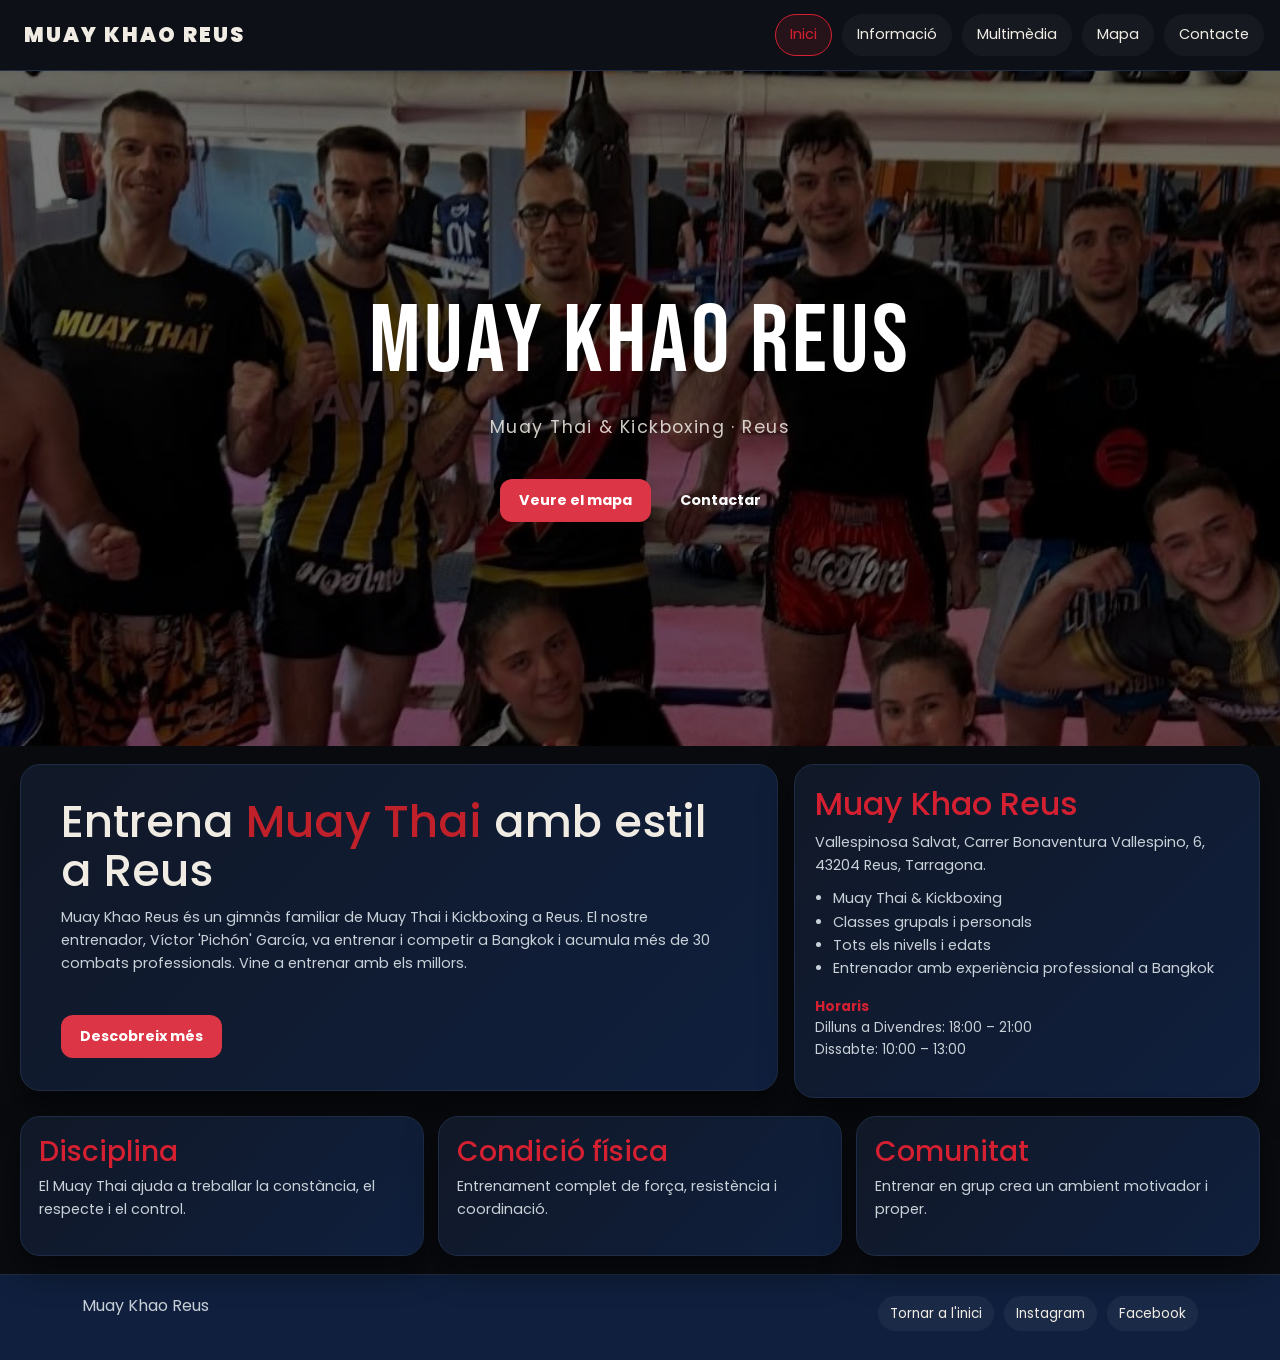
<file: index.html>
<!DOCTYPE html>
<html lang="ca">
<head>
  <meta charset="UTF-8" />
  <meta name="viewport" content="width=device-width, initial-scale=1.0" />
  <title>Muay Khao Reus · Inici</title>
  <link rel="stylesheet" href="https://cdn.jsdelivr.net/npm/bootstrap@5.3.3/dist/css/bootstrap.min.css">
  <link rel="stylesheet" href="css/style.css" />
  <link rel="preconnect" href="https://fonts.googleapis.com">
  <link rel="preconnect" href="https://fonts.gstatic.com" crossorigin>
  <link href="https://fonts.googleapis.com/css2?family=Bebas+Neue&family=Poppins:wght@300;400;600;700&display=swap" rel="stylesheet">
</head>
<body id="top">
  <!-- HEADER -->
  <header class="header">
    <nav class="navbar">
      <a href="index.html" class="logo">MUAY KHAO REUS</a>
      <div style="display:flex; align-items:center; gap:16px; position:relative;">
        <button class="hamburger" aria-label="Obrir menú">☰</button>
        <div class="nav nav-links">
          <a href="index.html" class="nav-link active">Inici</a>
          <a href="info.html" class="nav-link">Informació</a>
          <a href="multimedia.html" class="nav-link">Multimèdia</a>
          <a href="mapa.html" class="nav-link">Mapa</a>
          <a href="contacte.html" class="nav-link">Contacte</a>
        </div>
      </div>
    </nav>
  </header>

  <main class="home-layout">
    <!-- HERO BANNER — imatge de fons amb overlay fosc i botons centrats -->
    <section style="
      position: relative;
      height: 75vh;
      background-image: url('images/incio.jpg');
      background-size: cover;
      background-position: center center;
      background-repeat: no-repeat;
      display: flex;
      align-items: center;
      justify-content: center;
    ">
      <div style="
        position: absolute;
        inset: 0;
        background: rgba(0,0,0,0.5);
        display: flex;
        flex-direction: column;
        align-items: center;
        justify-content: center;
        text-align: center;
        gap: 14px;
        padding: 24px;
      ">
        <h1 style="
          font-family: 'Bebas Neue', sans-serif;
          font-size: clamp(3rem, 8vw, 6rem);
          color: #ffffff;
          letter-spacing: 3px;
          line-height: 1;
        ">Muay Khao Reus</h1>
        <p style="
          color: rgba(240,236,228,0.85);
          font-size: 1.1rem;
          letter-spacing: 0.08em;
        ">Muay Thai &amp; Kickboxing · Reus</p>
        <div class="hero-buttons" style="margin-top: 8px;">
          <a class="btn btn-danger" href="mapa.html">Veure el mapa</a>
          <a class="btn btn-outline-light" href="contacte.html">Contactar</a>
        </div>
      </div>
    </section>

    <!-- HERO — dues columnes d'informació, fins als marges -->
    <section class="section hero">
      <div class="container hero-grid" style="width:100%; max-width:100%; margin:0; padding:0 20px; box-sizing:border-box;">
        <article class="panel hero-main">
          <h1>Entrena <span>Muay Thai</span> amb estil a Reus</h1>
          <p>
            Muay Khao Reus és un gimnàs familiar de Muay Thai i Kickboxing a Reus. El nostre entrenador, Víctor 'Pichón' García, va entrenar i competir a Bangkok i acumula més de 30 combats professionals. Vine a entrenar amb els millors.
          </p>
          <a href="info.html" class="btn btn-danger" style="margin-top:1.5rem;">Descobreix més</a>
        </article>

        <aside class="panel hero-side">
          <h2>Muay Khao Reus</h2>
          <p class="hero-address">
            Vallespinosa Salvat, Carrer Bonaventura Vallespino, 6,
            43204 Reus, Tarragona.
          </p>
          <ul class="hero-list">
            <li>Muay Thai &amp; Kickboxing</li>
            <li>Classes grupals i personals</li>
            <li>Tots els nivells i edats</li>
            <li>Entrenador amb experiència professional a Bangkok</li>
          </ul>
          <p style="margin-top:16px; font-size:0.85rem;">
            <strong style="color:var(--red);">Horaris</strong><br>
            Dilluns a Divendres: 18:00 – 21:00<br>
            Dissabte: 10:00 – 13:00
          </p>
        </aside>
      </div>
    </section>

    <!-- CARDS — fins als marges -->
    <section class="section cards-section">
      <div class="container cards-grid" style="width:100%; max-width:100%; margin:0; padding:0 20px; box-sizing:border-box;">
        <article class="panel card">
          <h3>Disciplina</h3>
          <p>El Muay Thai ajuda a treballar la constància, el respecte i el control.</p>
        </article>
        <article class="panel card">
          <h3>Condició física</h3>
          <p>Entrenament complet de força, resistència i coordinació.</p>
        </article>
        <article class="panel card">
          <h3>Comunitat</h3>
          <p>Entrenar en grup crea un ambient motivador i proper.</p>
        </article>
      </div>
    </section>
  </main>

  <!-- FOOTER -->
  <footer class="footer">
    <div class="container footer-inner">
      <p>Muay Khao Reus</p>
      <div class="footer-links">
        <a href="#top">Tornar a l'inici</a>
        <a href="https://www.instagram.com/muaykhaoreus.mt/" target="_blank" rel="noreferrer">Instagram</a>
        <a href="https://facebook.com" target="_blank" rel="noreferrer">Facebook</a>
      </div>
    </div>
  </footer>

  <script src="js/script.js"></script>
</body>
</html>
</file>
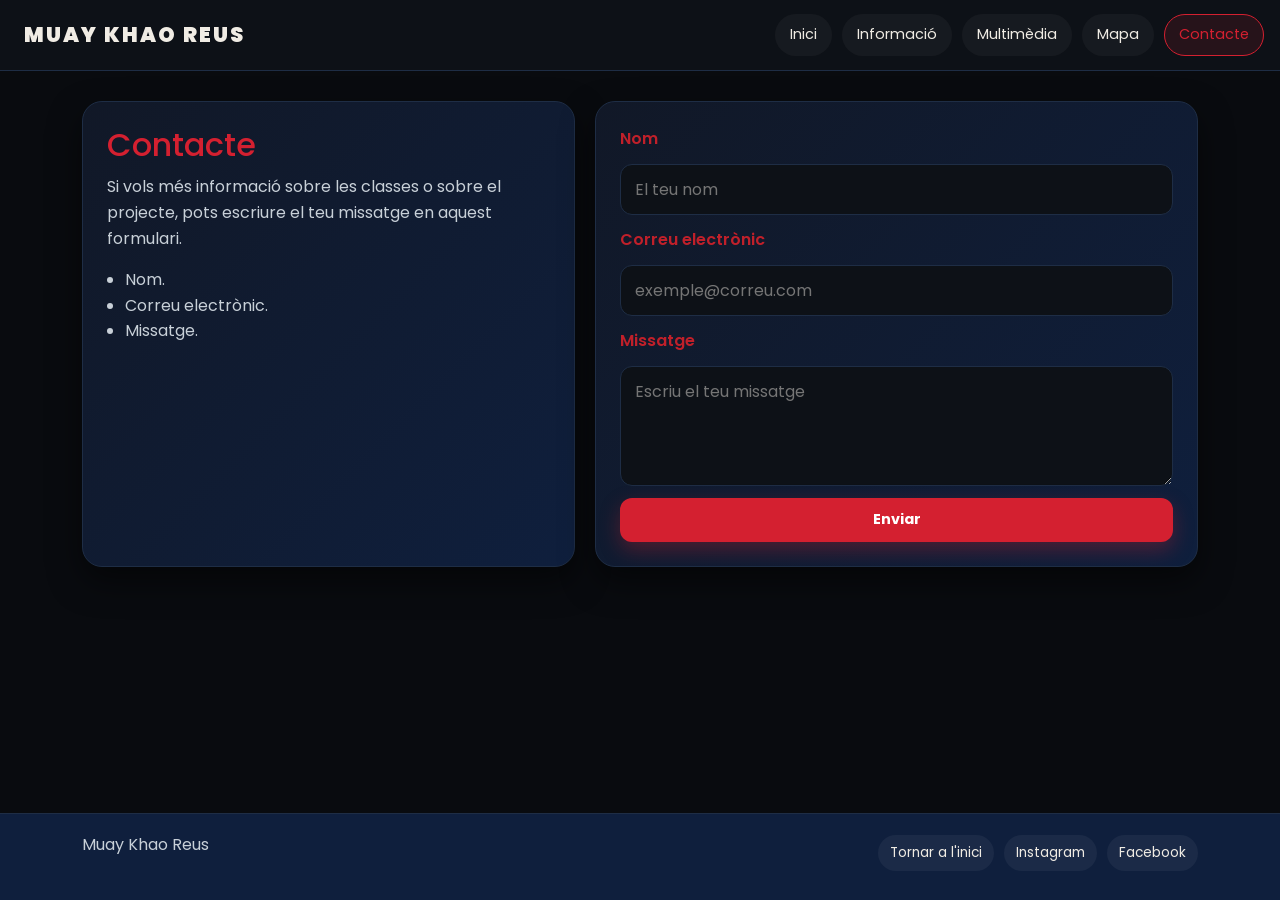
<file: contacte.html>
<!DOCTYPE html>
<html lang="ca">
<head>
  <meta charset="UTF-8" />
  <meta name="viewport" content="width=device-width, initial-scale=1.0" />
  <title>Muay Khao Reus · Contacte</title>
  <link rel="stylesheet" href="https://cdn.jsdelivr.net/npm/bootstrap@5.3.3/dist/css/bootstrap.min.css">
  <link rel="stylesheet" href="css/style.css" />
  <link rel="preconnect" href="https://fonts.googleapis.com">
  <link rel="preconnect" href="https://fonts.gstatic.com" crossorigin>
  <link href="https://fonts.googleapis.com/css2?family=Poppins:wght@300;400;600;700&display=swap" rel="stylesheet">
</head>
<body id="top">
  <!-- HEADER -->
  <header class="header">
    <nav class="navbar">
      <a href="index.html" class="logo">MUAY KHAO REUS</a>
      <div style="display:flex; align-items:center; gap:16px; position:relative;">
        <button class="hamburger" aria-label="Obrir menú">☰</button>
        <div class="nav nav-links">
          <a href="index.html" class="nav-link">Inici</a>
          <a href="info.html" class="nav-link">Informació</a>
          <a href="multimedia.html" class="nav-link">Multimèdia</a>
          <a href="mapa.html" class="nav-link">Mapa</a>
          <a href="contacte.html" class="nav-link active">Contacte</a>
        </div>
      </div>
    </nav>
  </header>

  <main>
    <section class="section">
      <div class="container contact-grid">
        <div class="panel contact-text">
          <h2>Contacte</h2>
          <p>
            Si vols més informació sobre les classes o sobre el projecte,
            pots escriure el teu missatge en aquest formulari.
          </p>
          <ul class="contact-list">
            <li>Nom.</li>
            <li>Correu electrònic.</li>
            <li>Missatge.</li>
          </ul>
        </div>

        <!-- Formulari: el botó crida enviarCorreu() que obre el client de correu -->
        <form class="panel contact-form">
          <label for="nom">Nom</label>
          <input id="nom" type="text" placeholder="El teu nom" required />

          <label for="correu">Correu electrònic</label>
          <input id="correu" type="email" placeholder="exemple@correu.com" required />

          <label for="missatge">Missatge</label>
          <textarea id="missatge" rows="4" placeholder="Escriu el teu missatge" required></textarea>

          <button class="btn primary" type="button" onclick="enviarCorreu()">Enviar</button>
        </form>
      </div>
    </section>
  </main>

  <!-- FOOTER -->
  <footer class="footer">
    <div class="container footer-inner">
      <p>Muay Khao Reus</p>
      <div class="footer-links">
        <a href="#top">Tornar a l'inici</a>
        <a href="https://www.instagram.com/muaykhaoreus.mt/" target="_blank" rel="noreferrer">Instagram</a>
        <a href="https://facebook.com" target="_blank" rel="noreferrer">Facebook</a>
      </div>
    </div>
  </footer>

  <script src="js/script.js"></script>
  <script>
    function enviarCorreu() {
      let nom = document.getElementById('nom').value;
      let correu = document.getElementById('correu').value;
      let missatge = document.getElementById('missatge').value;
      if (!nom || !correu || !missatge) {
        alert('Si us plau, omple tots els camps.');
        return;
      }
      let body = 'Nom: ' + nom + '\nCorreu: ' + correu +
                 '\nMissatge: ' + missatge;
      window.location.href = 'mailto:paunavarro1315@gmail.com' +
        '?subject=Contacte Muay Khao Reus' +
        '&body=' + encodeURIComponent(body);
    }
  </script>
</body>
</html>
</file>
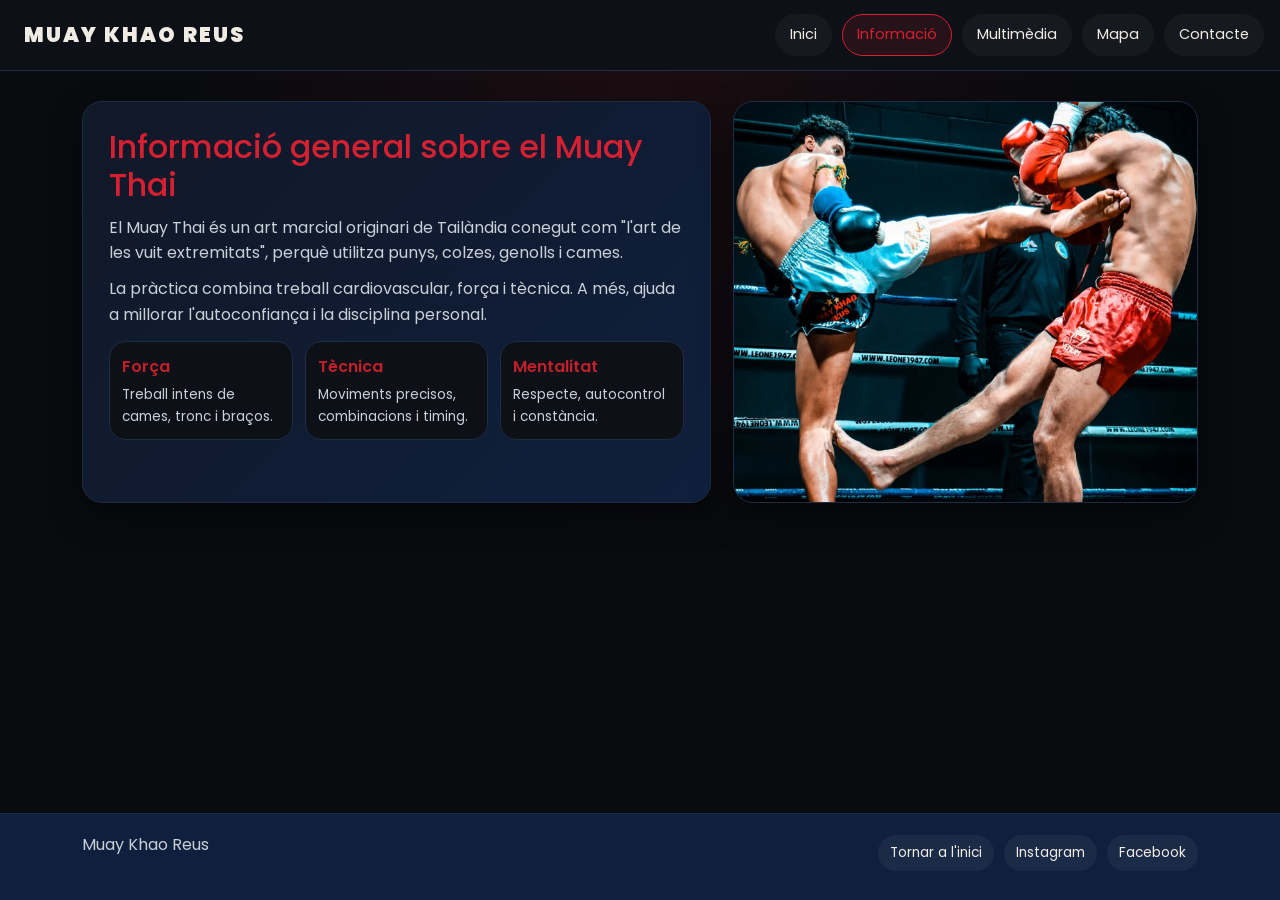
<file: info.html>
<!DOCTYPE html>
<html lang="ca">
<head>
  <meta charset="UTF-8" />
  <meta name="viewport" content="width=device-width, initial-scale=1.0" />
  <title>Muay Khao Reus · Informació</title>
  <link rel="stylesheet" href="https://cdn.jsdelivr.net/npm/bootstrap@5.3.3/dist/css/bootstrap.min.css">
  <link rel="stylesheet" href="css/style.css" />
  <link rel="preconnect" href="https://fonts.googleapis.com">
  <link rel="preconnect" href="https://fonts.gstatic.com" crossorigin>
  <link href="https://fonts.googleapis.com/css2?family=Poppins:wght@300;400;600;700&display=swap" rel="stylesheet">
</head>
<body id="top">
  <!-- HEADER -->
  <header class="header">
    <nav class="navbar">
      <a href="index.html" class="logo">MUAY KHAO REUS</a>
      <div style="display:flex; align-items:center; gap:16px; position:relative;">
        <button class="hamburger" aria-label="Obrir menú">☰</button>
        <div class="nav nav-links">
          <a href="index.html" class="nav-link">Inici</a>
          <a href="info.html" class="nav-link active">Informació</a>
          <a href="multimedia.html" class="nav-link">Multimèdia</a>
          <a href="mapa.html" class="nav-link">Mapa</a>
          <a href="contacte.html" class="nav-link">Contacte</a>
        </div>
      </div>
    </nav>
  </header>

  <main>
    <section class="section section-alt" style="padding-bottom: 120px;">
      <div class="container info-grid">
        <article class="panel info-text">
          <h2>Informació general sobre el Muay Thai</h2>
          <p>
            El Muay Thai és un art marcial originari de Tailàndia
            conegut com "l'art de les vuit extremitats", perquè utilitza punys,
            colzes, genolls i cames.
          </p>
          <p>
            La pràctica combina treball cardiovascular, força i tècnica.
            A més, ajuda a millorar l'autoconfiança i la disciplina personal.
          </p>

          <div class="info-features">
            <div class="info-feature">
              <span class="info-label">Força</span>
              <p>Treball intens de cames, tronc i braços.</p>
            </div>
            <div class="info-feature">
              <span class="info-label">Tècnica</span>
              <p>Moviments precisos, combinacions i timing.</p>
            </div>
            <div class="info-feature">
              <span class="info-label">Mentalitat</span>
              <p>Respecte, autocontrol i constància.</p>
            </div>
          </div>
        </article>

        <!-- Imatge local; en mòbil va primer (order: -1 al CSS) -->
        <aside class="panel info-image">
          <img src="images/informacion.jfif" alt="Entrenament Muay Thai"
               style="width:100%; max-height:400px; object-fit:cover; border-radius:12px;">
        </aside>
      </div>
    </section>
  </main>

  <!-- FOOTER -->
  <footer class="footer">
    <div class="container footer-inner">
      <p>Muay Khao Reus</p>
      <div class="footer-links">
        <a href="#top">Tornar a l'inici</a>
        <a href="https://www.instagram.com/muaykhaoreus.mt/" target="_blank" rel="noreferrer">Instagram</a>
        <a href="https://facebook.com" target="_blank" rel="noreferrer">Facebook</a>
      </div>
    </div>
  </footer>

  <script src="js/script.js"></script>
</body>
</html>
</file>
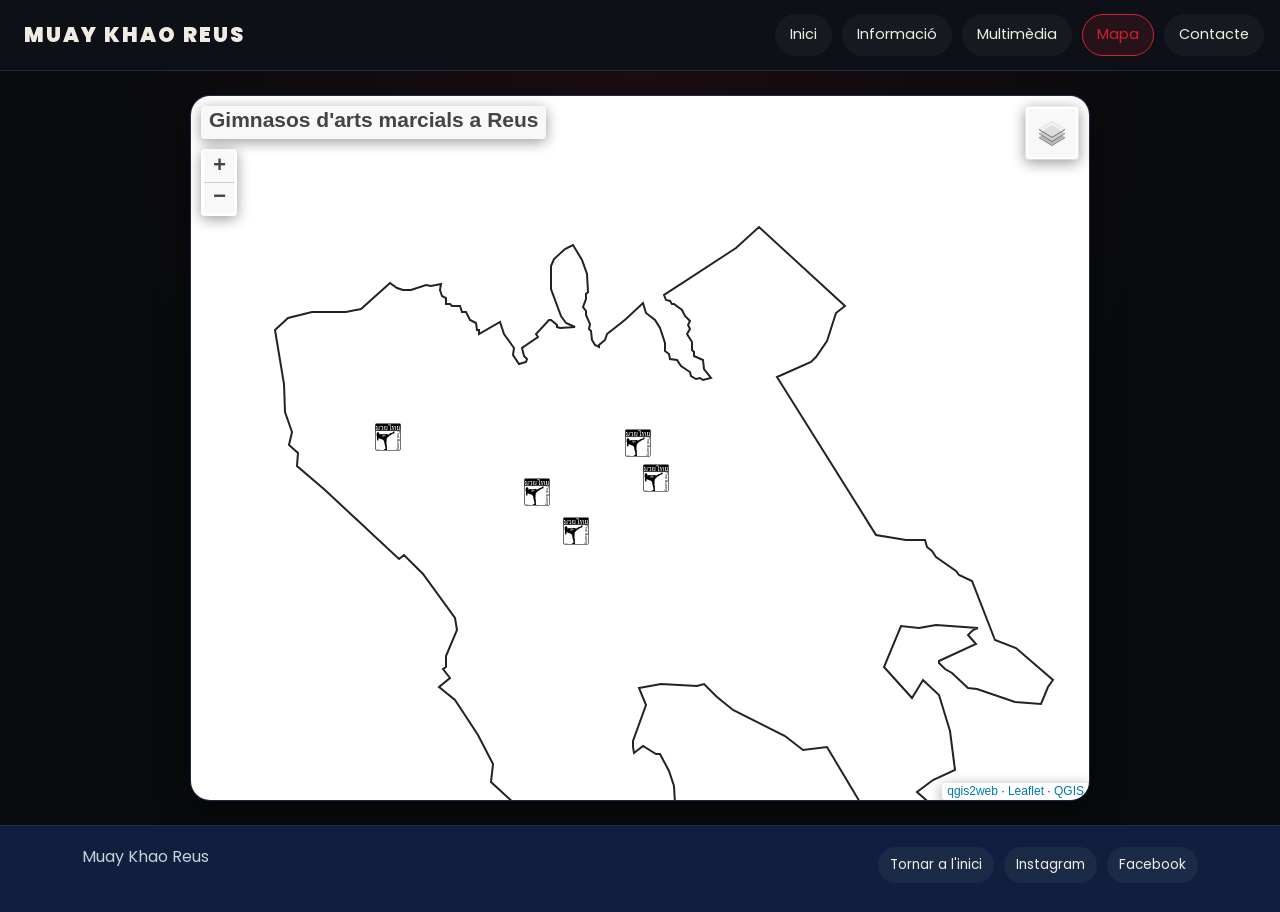
<file: mapa.html>
<!DOCTYPE html>
<html lang="ca">
<head>
  <meta charset="UTF-8" />
  <meta name="viewport" content="width=device-width, initial-scale=1.0" />
  <title>Muay Khao Reus · Mapa</title>
  <link rel="stylesheet" href="https://cdn.jsdelivr.net/npm/bootstrap@5.3.3/dist/css/bootstrap.min.css">
  <link rel="stylesheet" href="css/style.css" />
  <link rel="preconnect" href="https://fonts.googleapis.com">
  <link rel="preconnect" href="https://fonts.gstatic.com" crossorigin>
  <link href="https://fonts.googleapis.com/css2?family=Poppins:wght@300;400;600;700&display=swap" rel="stylesheet">
</head>
<body id="top">
  <!-- HEADER -->
  <header class="header">
    <nav class="navbar">
      <a href="index.html" class="logo">MUAY KHAO REUS</a>
      <div style="display:flex; align-items:center; gap:16px; position:relative;">
        <button class="hamburger" aria-label="Obrir menú">☰</button>
        <div class="nav nav-links">
          <a href="index.html" class="nav-link">Inici</a>
          <a href="info.html" class="nav-link">Informació</a>
          <a href="multimedia.html" class="nav-link">Multimèdia</a>
          <a href="mapa.html" class="nav-link active">Mapa</a>
          <a href="contacte.html" class="nav-link">Contacte</a>
        </div>
      </div>
    </nav>
  </header>

  <main>
    <section class="section-alt" style="padding: 24px 0;">
      <div style="width:100%; margin:0; padding:0 16px; box-sizing:border-box;">
        <div class="panel map-box">
          <iframe src="qgis_si/index.html"
                  width="100%"
                  height="100%"
                  style="border:none; border-radius:12px; display:block;">
          </iframe>
        </div>
      </div>
    </section>
  </main>

  <!-- FOOTER -->
  <footer class="footer">
    <div class="container footer-inner">
      <p>Muay Khao Reus</p>
      <div class="footer-links">
        <a href="#top">Tornar a l'inici</a>
        <a href="https://www.instagram.com/muaykhaoreus.mt/" target="_blank" rel="noreferrer">Instagram</a>
        <a href="https://facebook.com" target="_blank" rel="noreferrer">Facebook</a>
      </div>
    </div>
  </footer>

  <script src="js/script.js"></script>
  <script>
    /* Event listener de Leaflet per mostrar coordenades en clicar el mapa.
       S'activarà automàticament quan es substitueixi l'embed de Google Maps
       per un mapa Leaflet amb la variable global `map`. */
    if (typeof L !== 'undefined' && typeof map !== 'undefined') {
      map.on('click', function(e) {
        L.popup()
          .setLatLng(e.latlng)
          .setContent('Coordenades: ' + e.latlng.lat.toFixed(5) +
                      ', ' + e.latlng.lng.toFixed(5))
          .openOn(map);
      });
    }
  </script>
</body>
</html>
</file>
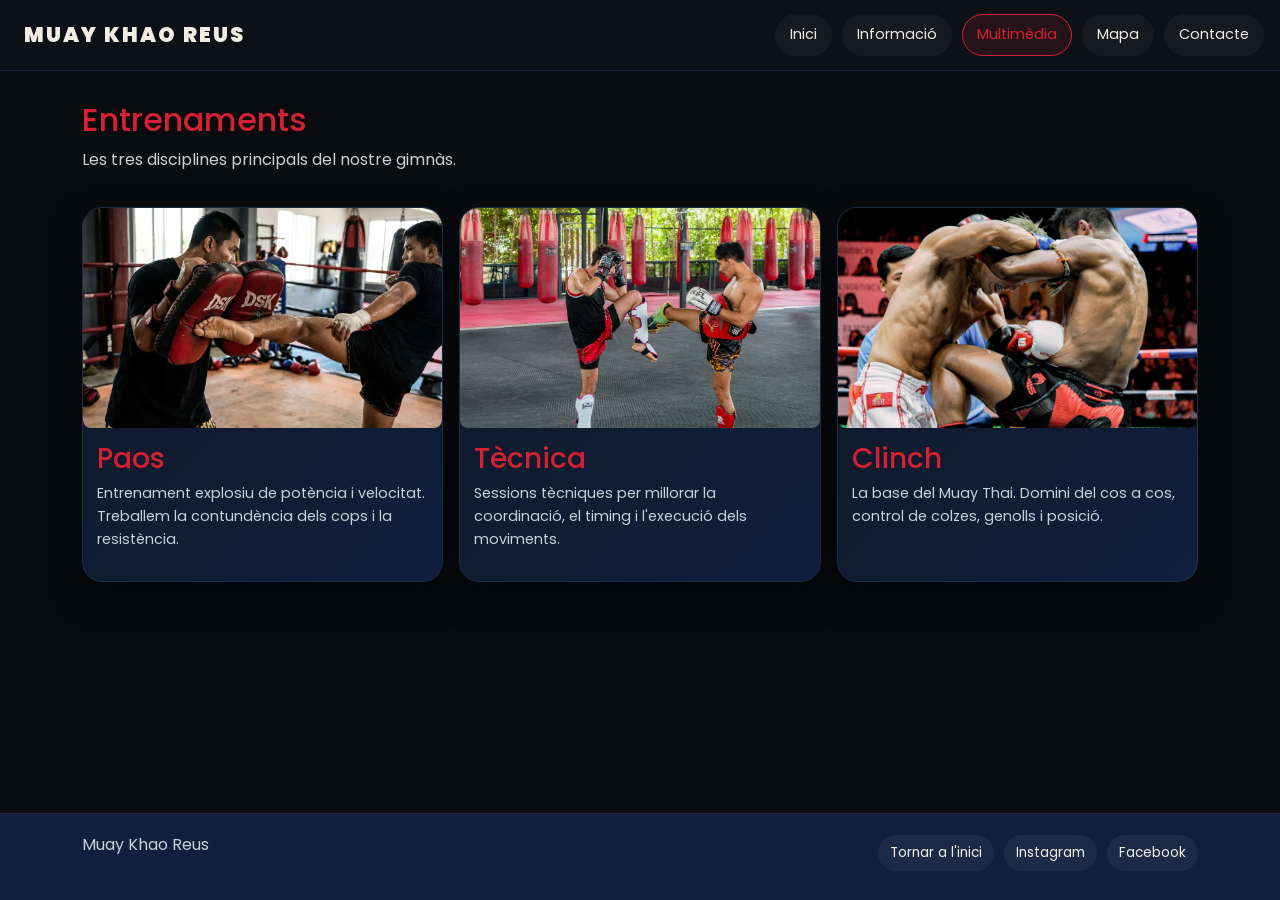
<file: multimedia.html>
<!DOCTYPE html>
<html lang="ca">
<head>
  <meta charset="UTF-8" />
  <meta name="viewport" content="width=device-width, initial-scale=1.0" />
  <title>Muay Khao Reus · Multimèdia</title>
  <link rel="stylesheet" href="https://cdn.jsdelivr.net/npm/bootstrap@5.3.3/dist/css/bootstrap.min.css">
  <link rel="stylesheet" href="css/style.css" />
  <link rel="preconnect" href="https://fonts.googleapis.com">
  <link rel="preconnect" href="https://fonts.gstatic.com" crossorigin>
  <link href="https://fonts.googleapis.com/css2?family=Poppins:wght@300;400;600;700&display=swap" rel="stylesheet">
</head>
<body id="top">
  <!-- HEADER -->
  <header class="header">
    <nav class="navbar">
      <a href="index.html" class="logo">MUAY KHAO REUS</a>
      <div style="display:flex; align-items:center; gap:16px; position:relative;">
        <button class="hamburger" aria-label="Obrir menú">☰</button>
        <div class="nav nav-links">
          <a href="index.html" class="nav-link">Inici</a>
          <a href="info.html" class="nav-link">Informació</a>
          <a href="multimedia.html" class="nav-link active">Multimèdia</a>
          <a href="mapa.html" class="nav-link">Mapa</a>
          <a href="contacte.html" class="nav-link">Contacte</a>
        </div>
      </div>
    </nav>
  </header>

  <main>
    <section class="section">
      <div class="container">
        <div class="section-header">
          <div>
            <h2>Entrenaments</h2>
            <p>Les tres disciplines principals del nostre gimnàs.</p>
          </div>
        </div>

        <!-- Graella de 3 disciplines amb imatges locals -->
        <div class="media-grid">
          <article class="panel media-item">
            <img src="images/paos.webp" alt="Paos"
                 style="width:100%; height:220px; object-fit:cover; border-radius:8px;">
            <div style="padding:14px;">
              <h3 style="color:var(--red); margin-bottom:6px;">Paos</h3>
              <p style="color:var(--muted); font-size:0.9rem;">Entrenament explosiu de potència i velocitat. Treballem la contundència dels cops i la resistència.</p>
            </div>
          </article>
          <article class="panel media-item">
            <img src="images/tecnica.webp" alt="Tècnica"
                 style="width:100%; height:220px; object-fit:cover; border-radius:8px;">
            <div style="padding:14px;">
              <h3 style="color:var(--red); margin-bottom:6px;">Tècnica</h3>
              <p style="color:var(--muted); font-size:0.9rem;">Sessions tècniques per millorar la coordinació, el timing i l'execució dels moviments.</p>
            </div>
          </article>
          <article class="panel media-item">
            <img src="images/clinch.jpg" alt="Clinch"
                 style="width:100%; height:220px; object-fit:cover; border-radius:8px;">
            <div style="padding:14px;">
              <h3 style="color:var(--red); margin-bottom:6px;">Clinch</h3>
              <p style="color:var(--muted); font-size:0.9rem;">La base del Muay Thai. Domini del cos a cos, control de colzes, genolls i posició.</p>
            </div>
          </article>
        </div>

      </div>
    </section>
  </main>

  <!-- FOOTER -->
  <footer class="footer">
    <div class="container footer-inner">
      <p>Muay Khao Reus</p>
      <div class="footer-links">
        <a href="#top">Tornar a l'inici</a>
        <a href="https://www.instagram.com/muaykhaoreus.mt/" target="_blank" rel="noreferrer">Instagram</a>
        <a href="https://facebook.com" target="_blank" rel="noreferrer">Facebook</a>
      </div>
    </div>
  </footer>

  <script src="js/script.js"></script>
</body>
</html>
</file>
<file: css/style.css>
/* === VARIABLES DE COLOR (paleta del logo: negre, blau marí, vermell, daurat) === */
:root {
  --bg:       #090b0f;
  --bg2:      #0d1117;
  --card:     #111827;
  --navy:     #0f1f3d;
  --red:      #d42030;
  --red-lt:   #f03040;
  --gold:     #c0202a;
  --gold-lt:  #e02535;
  --text:     #f0ece4;
  --muted:    #c8d0d8;
  --border:   #1e2d45;
  --radius:   12px;
}

/* === RESET === */
* {
  box-sizing: border-box;
  margin: 0;
  padding: 0;
}

html {
  scroll-behavior: smooth;
}

/* === BASE === */
body {
  font-family: "Poppins", system-ui, -apple-system, BlinkMacSystemFont, "Segoe UI", sans-serif;
  background: var(--bg);
  color: var(--text);
  line-height: 1.6;
  /* Patró flexbox: footer sempre enganxat al fons, sense espai negre */
  display: flex;
  flex-direction: column;
  min-height: 100vh;
}

/* main s'expandeix per omplir tot l'espai disponible */
main {
  flex: 1;
}

/* Imatges responsive */
img {
  display: block;
  max-width: 100%;
  height: auto;
}

iframe {
  display: block;
  width: 100%;
}

p { color: #c8d0d8; }
li { color: #c8d0d8; }

/* === CONTENIDOR === */
.container {
  width: min(1150px, 92%);
  margin: 0 auto;
}

/* === HEADER — fons bg2 amb border inferior === */
.header {
  position: sticky;
  top: 0;
  z-index: 100;
  background: var(--bg2);
  backdrop-filter: blur(14px);
  border-bottom: 1px solid var(--border);
}

.navbar {
  display: flex;
  align-items: center;
  justify-content: space-between;
  padding: 0.5rem 1rem 0.5rem 0;
  width: 100%;
  box-sizing: border-box;
  min-height: 70px;
}

/* === LOGO NAVBAR === */
.logo {
  font-size: 1.3rem;
  font-weight: 900;
  letter-spacing: 2px;
  text-transform: uppercase;
  color: var(--text);
  text-decoration: none;
  padding-left: 1.5rem;
}

.logo span {
  font-weight: 700;
  font-size: 1.1rem;
  color: var(--text);
  white-space: nowrap;
}

/* === BRAND / LOGO === */
.brand {
  display: flex;
  align-items: center;
  gap: 12px;
  text-decoration: none;
  color: inherit;
}

.brand-logo {
  width: 46px;
  height: 46px;
  border-radius: 50%;
  display: grid;
  place-items: center;
  background: linear-gradient(135deg, var(--gold-lt), var(--gold));
  color: var(--bg);
  font-weight: 900;
  letter-spacing: 1px;
  box-shadow: 0 10px 24px rgba(200, 146, 26, 0.3);
}

.brand-text {
  display: flex;
  flex-direction: column;
}

.brand-title {
  font-size: 1.1rem;
  font-weight: 700;
  color: var(--text);
}

.brand-sub {
  font-size: 0.85rem;
  color: var(--muted);
}

/* === NAVEGACIÓ === */
.nav {
  display: flex;
  gap: 10px;
  flex-wrap: wrap;
  justify-content: flex-end;
}

.nav-link {
  padding: 8px 14px;
  border-radius: 999px;
  border: 1px solid transparent;
  text-decoration: none;
  color: var(--text);
  background: rgba(255, 255, 255, 0.04);
  font-size: 0.9rem;
  transition: all 0.25s ease;
}

/* Link actiu i hover: border i color vermell */
.nav-link:hover,
.nav-link.active {
  border-color: var(--red);
  background: rgba(192, 32, 42, 0.14);
  color: var(--red);
}

/* === HAMBURGUESA (mòbil) === */
.hamburger {
  display: none;
  background: none;
  border: 1px solid var(--border);
  color: var(--text);
  font-size: 1.4rem;
  cursor: pointer;
  padding: 6px 10px;
  border-radius: var(--radius);
  transition: all 0.25s ease;
}

.hamburger:hover {
  border-color: var(--red);
  color: var(--red);
}

/* === SECCIONS GENERALS — padding reduït per evitar espai negre === */
.section {
  padding: 30px 0;
}

.section-alt {
  background: radial-gradient(circle at top, rgba(192, 32, 42, 0.1), transparent 55%);
}

/* === PANELS (targetes) — gradient suau de card a navy === */
.panel {
  background: linear-gradient(135deg, var(--card), var(--navy));
  border-radius: 20px;
  border: 1px solid var(--border);
  box-shadow: 0 14px 32px rgba(0, 0, 0, 0.5);
  overflow: hidden;
  transition: all 0.25s ease;
}

/* En hover, la vora canvia a vermell */
.panel:hover {
  border-color: var(--red);
}

/* === HOME — layout compacte (body flex s'encarrega de l'alçada total) === */
.home-layout {
  display: flex;
  flex-direction: column;
}

.home-layout .hero {
  flex: 1;
  padding: 18px 0 10px;
}

.home-layout .cards-section {
  padding: 8px 0 18px;
}

/* === HERO === */
.hero-grid {
  display: grid;
  grid-template-columns: 1.3fr 0.8fr;
  gap: 16px;
  align-items: stretch;
}

.hero-main {
  padding: 2rem 2.5rem;
  height: fit-content;
}

/* Badge/eyebrow: detall en daurat */
.eyebrow {
  display: inline-block;
  padding: 5px 12px;
  border-radius: 999px;
  background: rgba(200, 146, 26, 0.18);
  color: var(--gold-lt);
  text-transform: uppercase;
  letter-spacing: 0.08em;
  font-size: 0.75rem;
  margin-bottom: 10px;
}

.hero h1 {
  font-size: clamp(2rem, 4vw, 3rem);
  line-height: 1.1;
  margin-bottom: 10px;
  color: var(--text);
}

/* Paraula destacada h1: detall en daurat */
.hero h1 span {
  color: var(--gold);
}

.hero p {
  color: var(--muted);
  max-width: 100%;
  font-size: 0.9rem;
}

.hero-buttons {
  display: flex;
  gap: 10px;
  flex-wrap: wrap;
  margin-top: 16px;
}

/* === BOTONS === */
.btn {
  display: inline-flex;
  align-items: center;
  justify-content: center;
  padding: 10px 18px;
  border-radius: var(--radius);
  border: 1px solid transparent;
  font-weight: 700;
  cursor: pointer;
  font-size: 0.9rem;
  transition: all 0.25s ease;
  text-decoration: none;
}

/* Botó principal: fons vermell, text blanc */
.btn.primary {
  background: var(--red);
  color: #ffffff;
  box-shadow: 0 8px 20px rgba(192, 32, 42, 0.35);
}

/* Botó secundari: border i color vermell */
.btn.ghost {
  border-color: var(--red);
  background: rgba(192, 32, 42, 0.08);
  color: var(--red);
}

.btn:hover {
  transform: translateY(-2px);
  box-shadow: 0 12px 28px rgba(192, 32, 42, 0.45);
}

.hero-tags {
  display: flex;
  flex-wrap: wrap;
  gap: 8px;
  margin-top: 14px;
  font-size: 0.78rem;
}

.hero-tags span {
  padding: 4px 10px;
  border-radius: 999px;
  background: rgba(255, 255, 255, 0.06);
  color: var(--muted);
}

.hero-side {
  padding: 20px;
}

/* H2 del hero-side: vermell */
.hero-side h2 {
  color: var(--red);
  margin-bottom: 8px;
}

.hero-address {
  color: var(--muted);
  margin-bottom: 10px;
  font-size: 0.9rem;
}

.hero-list {
  padding-left: 18px;
  color: var(--muted);
  font-size: 0.9rem;
}

/* === CARDS HOME === */
.cards-grid {
  display: grid;
  grid-template-columns: repeat(3, 1fr);
  gap: 14px;
}

.card {
  padding: 18px;
}

/* H3 targetes: vermell */
.card h3 {
  color: var(--red);
  margin-bottom: 6px;
}

.card p {
  color: var(--muted);
  font-size: 0.9rem;
}

/* === INFO === */
.info-grid {
  display: grid;
  grid-template-columns: 1.15fr 0.85fr;
  gap: 22px;
  align-items: stretch;
}

.info-text {
  padding: 26px;
}

/* H2 info: vermell */
.info-text h2 {
  color: var(--red);
  margin-bottom: 10px;
}

.info-text p {
  color: var(--muted);
  margin-bottom: 10px;
}

.info-features {
  display: grid;
  grid-template-columns: repeat(3, 1fr);
  gap: 12px;
  margin-top: 14px;
}

.info-feature {
  padding: 12px;
  border-radius: 16px;
  background: var(--bg2);
  border: 1px solid var(--border);
  transition: all 0.25s ease;
}

.info-feature:hover {
  border-color: var(--gold);
}

/* Label info-feature: detall en daurat */
.info-label {
  display: block;
  color: var(--gold);
  font-weight: 600;
  margin-bottom: 4px;
}

.info-feature p {
  color: var(--muted);
  font-size: 0.85rem;
  margin-bottom: 0;
}

/* Imatge info: limitada en alçada per no sortir de pantalla */
.info-image img {
  max-height: 400px;
  object-fit: cover;
  width: 100%;
  height: 100%;
}

/* === MULTIMÈDIA === */
.section-header {
  display: flex;
  justify-content: space-between;
  align-items: flex-end;
  gap: 16px;
  margin-bottom: 18px;
}

/* H2 galeria: vermell */
.section-header h2 {
  color: var(--red);
}

.section-header p {
  color: var(--muted);
}

.media-grid {
  display: grid;
  grid-template-columns: repeat(3, 1fr);
  gap: 16px;
  margin-bottom: 20px;
}

.media-item img {
  height: 230px;
  object-fit: cover;
}

/* Placeholder de vídeo amb fons fosc i vora daurada */
.video-placeholder {
  display: flex;
  flex-direction: column;
  align-items: center;
  justify-content: center;
  gap: 14px;
  padding: 52px 24px;
  background: var(--bg2);
  border: 2px solid var(--gold);
  border-radius: 20px;
  color: var(--muted);
  text-align: center;
  margin-top: 8px;
  transition: all 0.25s ease;
}

.video-placeholder:hover {
  border-color: var(--gold-lt);
}

.video-placeholder .play-icon {
  font-size: 3rem;
  color: var(--gold);
}

.video-placeholder p {
  font-size: 1rem;
  color: var(--muted);
}

.video-box {
  padding: 18px;
}

/* H3 video-box: vermell */
.video-box h3 {
  margin-bottom: 10px;
  color: var(--red);
}

.video-box iframe {
  border-radius: 18px;
  border: none;
  height: 360px;
}

/* === MAPA === */
.map-grid {
  display: grid;
  grid-template-columns: 0.8fr 1.2fr;
  gap: 20px;
  align-items: stretch;
}

.map-text {
  padding: 24px;
}

/* H2 mapa: vermell */
.map-text h2 {
  color: var(--red);
  margin-bottom: 10px;
}

.map-text p {
  color: var(--muted);
  margin-bottom: 8px;
  font-size: 0.9rem;
}

/* Nota QGIS destacada amb accent daurat */
.map-note {
  margin-top: 14px;
  padding: 12px;
  background: var(--bg2);
  border: 1px solid var(--border);
  border-left: 3px solid var(--gold);
  border-radius: 8px;
  color: var(--muted);
  font-size: 0.85rem;
}

.map-box {
  width: 100%;
  max-width: 900px;
  margin: 0 auto;
}

.map-box iframe {
  display: block;
  width: 100%;
  /* 115px navbar (110px logo + 4px padding + 1px border) + 81px footer (1px border + 44px padding + ~36px content) */
  height: calc(100vh - 196px);
  border: none;
  border-radius: 12px;
}

/* === CONTACTE === */
.contact-grid {
  display: grid;
  grid-template-columns: 0.9fr 1.1fr;
  gap: 20px;
  align-items: stretch;
}

.contact-text {
  padding: 24px;
}

/* H2 contacte: vermell */
.contact-text h2 {
  color: var(--red);
  margin-bottom: 10px;
}

.contact-text p {
  color: var(--muted);
}

.contact-list {
  margin-top: 12px;
  padding-left: 18px;
  color: var(--muted);
}

.contact-form {
  padding: 24px;
  display: grid;
  gap: 12px;
}

/* Labels formulari: detall en daurat */
.contact-form label {
  font-weight: 600;
  color: var(--gold);
}

.contact-form input,
.contact-form textarea {
  width: 100%;
  padding: 12px 14px;
  border-radius: var(--radius);
  border: 1px solid var(--border);
  background: var(--bg2);
  color: var(--text);
  font: inherit;
  transition: all 0.25s ease;
}

/* Textarea del formulari: alçada limitada per caber en pantalla */
.contact-form textarea {
  max-height: 120px;
  resize: vertical;
}

.contact-form input:focus,
.contact-form textarea:focus {
  outline: none;
  border-color: var(--red);
  box-shadow: 0 0 0 3px rgba(192, 32, 42, 0.2);
}

/* Nota d'email sota el formulari */
.contact-email-note {
  color: var(--muted);
  font-size: 0.82rem;
  text-align: center;
}

/* === FOOTER — fons navy === */
.footer {
  padding: 18px 0 26px;
  border-top: 1px solid var(--border);
  background: var(--navy);
}

.footer-inner {
  display: flex;
  justify-content: space-between;
  align-items: center;
  gap: 16px;
  flex-wrap: wrap;
  color: var(--muted);
}

.footer-links {
  display: flex;
  gap: 10px;
  flex-wrap: wrap;
}

.footer-links a {
  padding: 7px 12px;
  border-radius: 999px;
  background: rgba(255, 255, 255, 0.05);
  color: var(--text);
  font-size: 0.85rem;
  text-decoration: none;
  transition: all 0.25s ease;
}

.footer-links a:hover {
  background: rgba(192, 32, 42, 0.2);
  color: var(--red-lt);
}

/* ============================================================
   MEDIA QUERIES — breakpoints valorats pel professor
   ============================================================ */

/* --- Hamburguesa (< 768px) --- */
@media (max-width: 767px) {
  .hamburger {
    display: block;
  }

  /* Dropdown absolut anclejat al contenidor relatiu */
  .nav {
    display: none;
    position: absolute;
    top: calc(100% + 6px);
    right: 0;
    flex-direction: column;
    gap: 4px;
    padding: 10px;
    min-width: 180px;
    background: var(--bg2);
    border: 1px solid var(--border);
    border-radius: var(--radius);
    box-shadow: 0 8px 24px rgba(0, 0, 0, 0.5);
    z-index: 200;
  }

  .nav.open {
    display: flex;
  }

  .nav-link {
    text-align: center;
  }
}

/* --- Mòbil petit (< 600px) — layout de graella --- */
@media (max-width: 600px) {
  /* Totes les columnes al 100% */
  .hero-grid,
  .info-grid,
  .map-grid,
  .contact-grid {
    grid-template-columns: 1fr;
  }

  .cards-grid {
    grid-template-columns: 1fr;
  }

  .media-grid {
    grid-template-columns: 1fr;
  }

  .info-features {
    grid-template-columns: 1fr;
  }

  /* Imatge info va primer en mòbil */
  .info-image {
    order: -1;
  }

  .hero-buttons .btn {
    width: 100%;
  }
}

/* --- Tablet petit (600px – 767px) --- */
@media (min-width: 600px) and (max-width: 767px) {
  .hero-grid,
  .info-grid,
  .map-grid,
  .contact-grid {
    grid-template-columns: 1fr;
  }

  .cards-grid {
    grid-template-columns: repeat(2, 1fr);
  }

  .media-grid {
    grid-template-columns: repeat(2, 1fr);
  }

  .info-features {
    grid-template-columns: repeat(2, 1fr);
  }

  /* Imatge info va primer */
  .info-image {
    order: -1;
  }
}

/* --- Tablet (768px – 991px) --- */
@media (min-width: 768px) and (max-width: 991px) {
  .hero-grid,
  .info-grid,
  .map-grid,
  .contact-grid {
    grid-template-columns: 1fr;
  }

  .media-grid {
    grid-template-columns: repeat(2, 1fr);
  }

  .info-features {
    grid-template-columns: repeat(2, 1fr);
  }

  .video-box iframe {
    height: 280px;
  }
}

/* --- Laptop (992px – 1199px) --- */
@media (min-width: 992px) and (max-width: 1199px) {
  .hero h1 {
    font-size: clamp(1.6rem, 2.5vw, 2.4rem);
  }

  .hero-grid {
    gap: 14px;
  }
}

/* --- Desktop gran (≥ 1200px) --- */
@media (min-width: 1200px) {
  .container {
    width: min(1200px, 92%);
  }

  .hero h1 {
    font-size: 2.8rem;
  }
}
</file>
